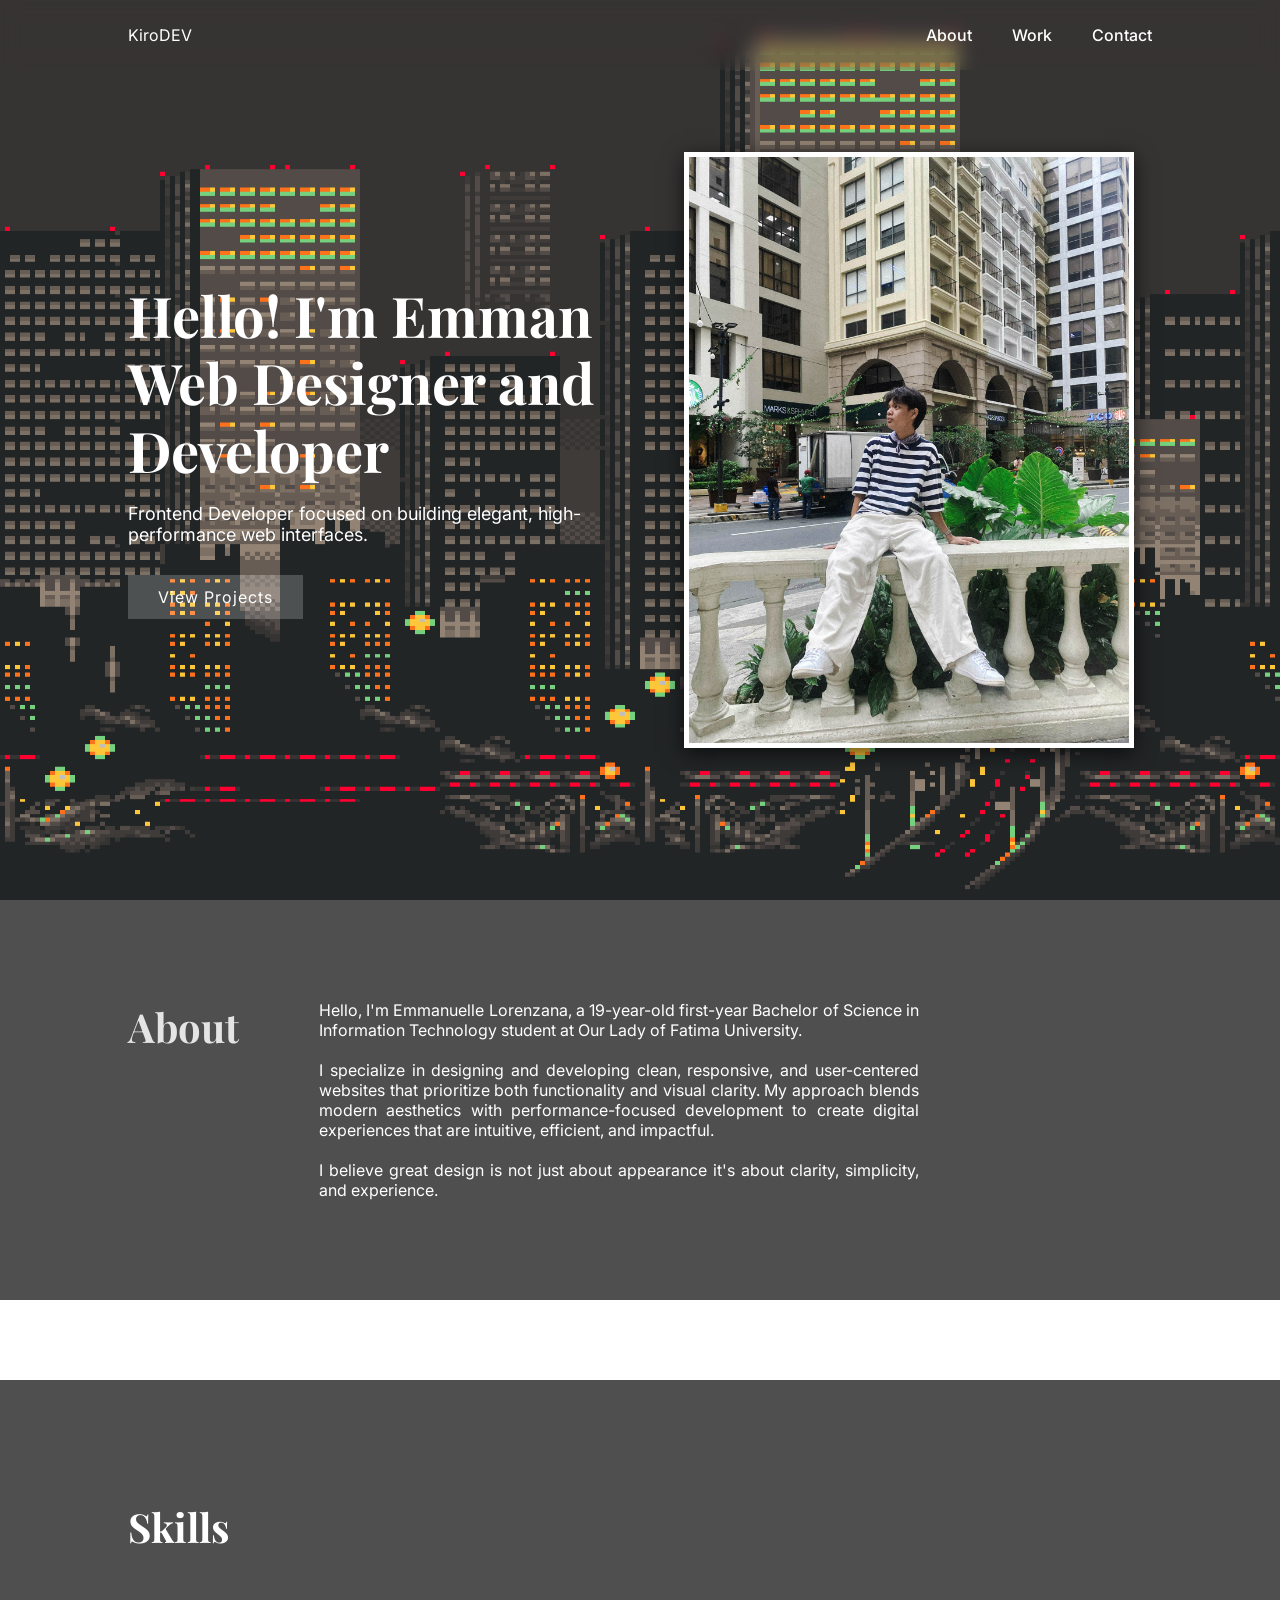
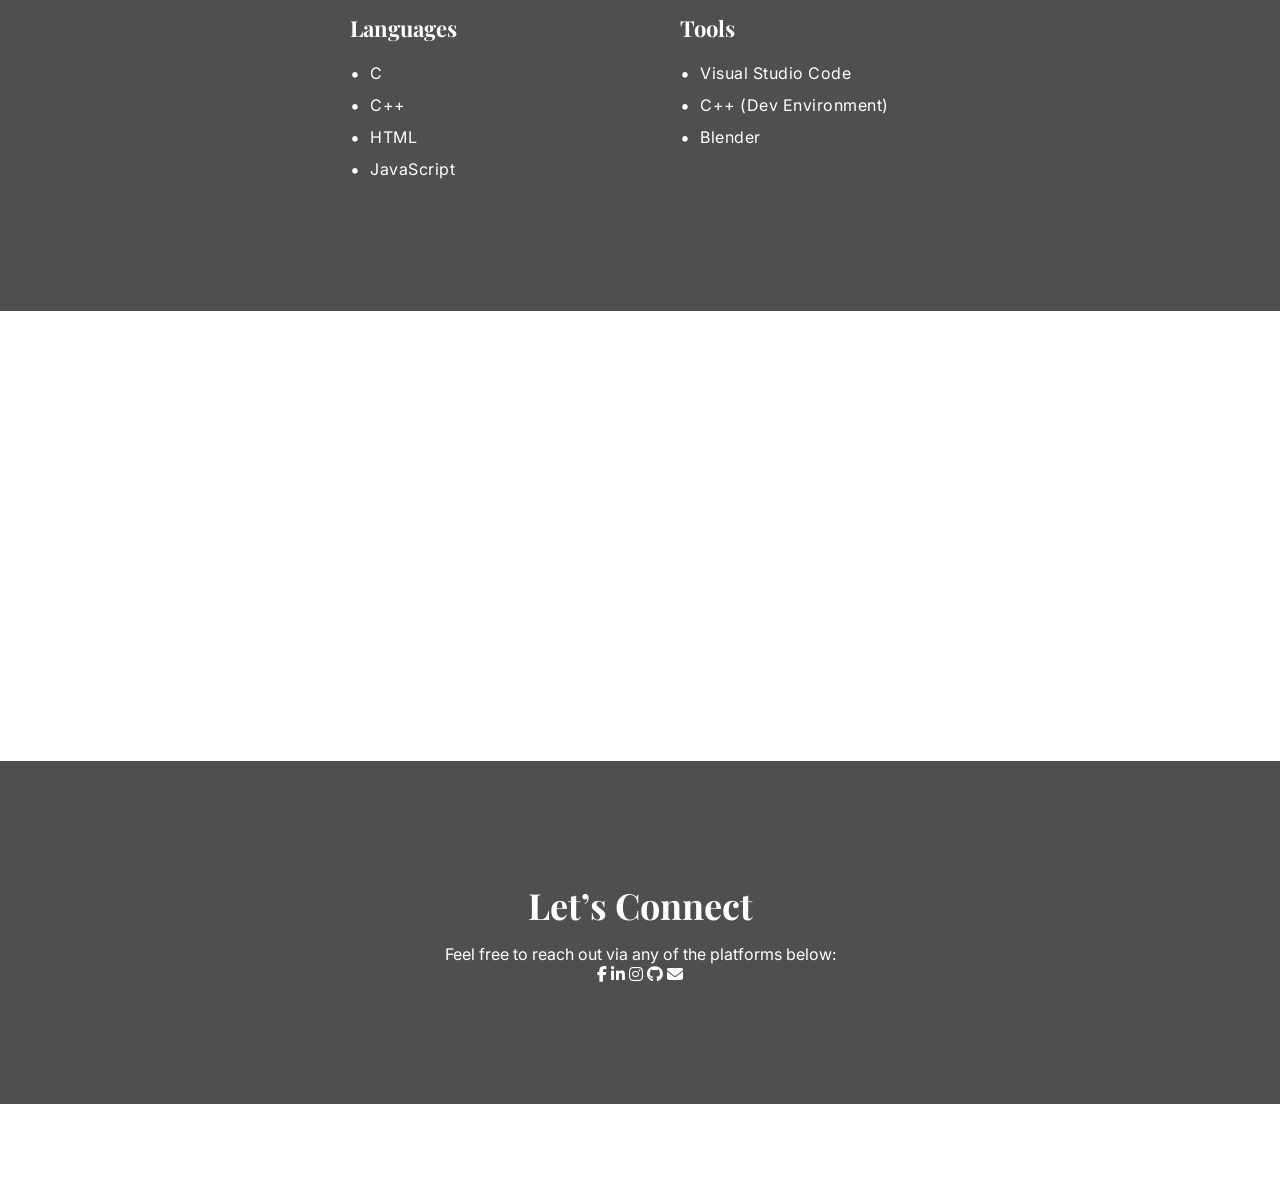
<file: index.html>
<!DOCTYPE html>
<html lang="en">
<head>
    <link rel="stylesheet" href="https://cdnjs.cloudflare.com/ajax/libs/font-awesome/6.4.0/css/all.min.css">
    <meta charset="UTF-8">
    <title>Emmanuelle Lorenzana | Portfolio</title>
    <meta name="viewport" content="width=device-width, initial-scale=1.0">

    <!-- Elegant Font -->
    <link href="https://fonts.googleapis.com/css2?family=Playfair+Display:wght@600;700&family=Inter:wght@300;400;500&display=swap" rel="stylesheet">

    <link rel="stylesheet" href="style.css">
</head>
<body>


    <!-- NAVBAR -->
<nav class="navbar">
    <div class="logo">KiroDEV</div>
    <ul>
        <li><a href="#about">About</a></li>
        <li><a href="#work">Work</a></li>
        <li><a href="#contact">Contact</a></li>
    </ul>
</nav>

<!-- HERO -->
<section class="hero">
    <div class="hero-content">
        <div class="hero-text">
            <h1>
                Hello! I'm Emman <br>
                <span>Web Designer and Developer</span>
            </h1>
            <p>
                Frontend Developer focused on building elegant, high-performance web interfaces.
            </p>
            <a href="#work" class="btn">View Projects</a>
        </div>
        <div class="hero-image">
            <img src="Emzz.images.jpg" alt="Emmanuelle Lorenzana">
        </div>
    </div>
</section>
<!-- ABOUT -->
<section id="about" class="section about">
    <div class="container">
        <div class="about-left">
            <h2>About</h2>
        </div>
    
        <div class="about-right">
            <p>
                Hello, I'm Emmanuelle Lorenzana, a 19-year-old first-year Bachelor of Science in Information Technology student at Our Lady of Fatima University.
            </p>
            <p>
                &ensp;
            </p>
            <p>   
                I specialize in designing and developing clean, responsive, and user-centered websites that prioritize both functionality and visual clarity. 
                My approach blends modern aesthetics with performance-focused development to create digital experiences that are intuitive, efficient, and impactful.
            </p>
            <p>
                &ensp;
            </p>
            <p>
                I believe great design is not just about appearance 
                it's about clarity, simplicity, and experience.
            </p>
        </div>
    </div>
</section>

<!-- SKILLS -->
<section id="skills" class="section skills">
    <h2 class="section-title">Skills</h2>

    <div class="skills-container">

        <!-- Languages -->
        <div class="skills-column">
            <h3>Languages</h3>
            <ul>
                <li>C</li>
                <li>C++</li>
                <li>HTML</li>
                <li>JavaScript</li>
            </ul>
        </div>

        <!-- Tools -->
        <div class="skills-column">
            <h3>Tools</h3>
            <ul>
                <li>Visual Studio Code</li>
                <li>C++ (Dev Environment)</li>
                <li>Blender</li>
            </ul>
        </div>

    </div>
</section>

<!-- WORK -->
<section id="work" class="section work">
    <h2 class="section-title">Selected Work</h2>

    <div class="projects">

        <div class="project">
            <h3>Corporate Landing Page</h3>
            <p>Modern and minimal business interface with structured layout.</p>
        </div>

        <div class="project">
            <h3>Portfolio Website</h3>
            <p>Personal branding site focused on typography and clean UI.</p>
        </div>

        <div class="project">
            <h3>E-Commerce UI</h3>
            <p>Product-based interface built for clarity and user flow.</p>
        </div>

    </div>
</section>

<!-- CONTACT -->
<section id="contact" class="section contact">
    <h2>Let’s Connect</h2>
    <p>Feel free to reach out via any of the platforms below:</p>

    <div class="social-icons">
        <a href="https://www.facebook.com/emlokiro/" target="_blank"><i class="fab fa-facebook-f"></i></a>
        <a href="https://www.linkedin.com/in/emmanuelle-lorenzana-9a3207380/" target="_blank"><i class="fab fa-linkedin-in"></i></a>
        <a href="https://www.instagram.com/emlokiro/" target="_blank"><i class="fab fa-instagram"></i></a>
        <a href="https://github.com/yourprofile" target="_blank"><i class="fab fa-github"></i></a>
        <a href="mailto:emmanlorenzana10@gmail.com"><i class="fas fa-envelope"></i></a>
    </div>
</section>

<footer>
    © 2026 Emmanuelle Lorenzana. All rights reserved.
</footer>

</body>

</html>
</file>
<file: style.css>
/* RESET */
* {
    margin: 0;
    padding: 0;
    box-sizing: border-box;
}

body {
    margin: 0;
    padding: 0;
    font-family: 'Inter', sans-serif;
    background: url('123.images.png') no-repeat center center fixed;
    background-size: cover; /* makes image cover the entire page */
    color: #fff; /* text color for contrast */
}
/* NAVBAR */
.navbar {
    position: fixed;
    width: 100%;
    top: 0;
    padding: 25px 10%;
    display: flex;
    justify-content: space-between;
    background: #ffffff33(0, 0, 0, 0.9);
    backdrop-filter: blur(10px);
}

.navbar ul {
    display: flex;
    list-style: none;
    gap: 40px;
}

.navbar a {
    text-decoration: none;
    color: #ffffff;
    font-weight: 500;
    transition: 0.3s;
}

.navbar a:hover {
    opacity: 0.6;
}

/* HERO */
.hero {
    min-height: 100vh;
    display: flex;
    align-items: center;
    padding: 0 10%;
}

.hero-content {
    display: flex;
    align-items: center;
    justify-content: space-between;
    flex-wrap: wrap;
    gap: 50px;
    width: 100%;
}

.hero-text {
    flex: 1;
    min-width: 300px;
}

.hero-text h1 {
    font-family: 'Playfair Display', serif;
    font-size: 56px;
    line-height: 1.2;
}

.hero-text span {
    color: #ffffff;
}

.hero-text p {
    margin-top: 20px;
    max-width: 500px;
    font-size: 18px;
    color: #ffffff;
}

.hero-image {
    flex: 1;
    min-width: 200px;
    display: flex;
    justify-content: center;
}

.hero-image img {
    width: 450px;
    height: auto;
    border-radius: 0%;
    border: 5px solid rgb(255, 255, 255);
    box-shadow: 0 5px 20px #020202a9;
}
/* BUTTONS */
.btn {
    display: inline-block;
    margin-top: 30px;
    padding: 12px 30px;
    background: #ffffff33;
    color: white;
    text-decoration: none;
    letter-spacing: 1px;
    transition: 0.3s;
}

.btn:hover {
    background: #ffffff;
}

.btn-outline {
    display: inline-block;
    margin-top: 25px;
    padding: 12px 30px;
    border: 1px solid #ffffff;
    text-decoration: none;
    color: #ffffff;
    transition: 0.3s;
}

.btn-outline:hover {
    background: #ffffff;
    color: white;
}

/* SECTIONS */
.section {
    padding: 120px 10%;
}

.section-title {
    font-family: 'Playfair Display', serif;
    font-size: 40px;
    margin-bottom: 60px;
}

/* ABOUT LAYOUT */
.about {
    padding: 100px 10%;          /* spacing around content */
    background-color: #303030d8;   /* light gray background */
    color: #ffffffd8;                 /* text color for contrast */
    text-align: justify;         /* optional, keep text justified */
}

.container {
    display: flex;
    gap: 80px;  
    align-items: flex-start;
}

.about-left h2 {
    font-family: 'Playfair Display', serif;
    font-size: 40px;
}

.about-right {
    max-width: 600px;
    color: #ffffff;
}
/* SKILLS SECTION */
.skills {
    margin-top: 80px;
    background: #303030d8;
    color: #ffffff;
}

.skills-container {
    display: flex;
    gap: 80px;
    justify-content: center;
    margin-top: 60px;
    flex-wrap: wrap;
    color: #ffffff;
}

.skills-column {
    min-width: 250px;
}

.skills-column h3 {
    font-family: 'Playfair Display', serif;
    font-size: 22px;
    margin-bottom: 20px;
}

.skills-column ul {
    list-style: none;
}

.skills-column li {
    margin-bottom: 12px;
    font-size: 16px;
    color: #ffffff;
    letter-spacing: 0.5px;
    position: relative;
    padding-left: 20px;
}

/* Elegant bullet */
.skills-column li::before {
    content: "•";
    position: absolute;
    left: 0;
    color: #ffffff;
    font-size: 18px;
}
/* WORK */
.projects {
    display: flex;
    gap: 40px;
    flex-wrap: wrap;
}

.project {
    flex: 1;
    min-width: 250px;
    padding-bottom: 20px;
    border-bottom: 1px solid #ffffff;
    transition: 0.3s;
}

.project:hover {
    transform: translateY(-5px);
}

.project h3 {
    font-size: 22px;
    margin-bottom: 10px;
}

/* CONTACT */
.contact {
    text-align: center;
    background: #303030d8;
}

.contact h2 {
    font-family: 'Playfair Display', serif;
    font-size: 36px;
}

.contact p {
    margin-top: 15px;
    color: #ffffff;
}

/* FOOTER */
footer {
    text-align: center;
    padding: 40px;
    font-size: 14px;
    color: #ffffff;
}

.social-icons a i {
    color: #ffffff; /* gold color example */
    transition: 0.3s;
}

.social-icons a i:hover {
    color: #ffffff; /* change on hover */
}

/* RESPONSIVE */
@media (max-width: 768px) {
    .container {
        flex-direction: column;
    }

    .hero h1 {
        font-size: 38px;
    }

    .projects {
        flex-direction: column;
    }

    .navbar ul {
        display: none;
    }

}
</file>
